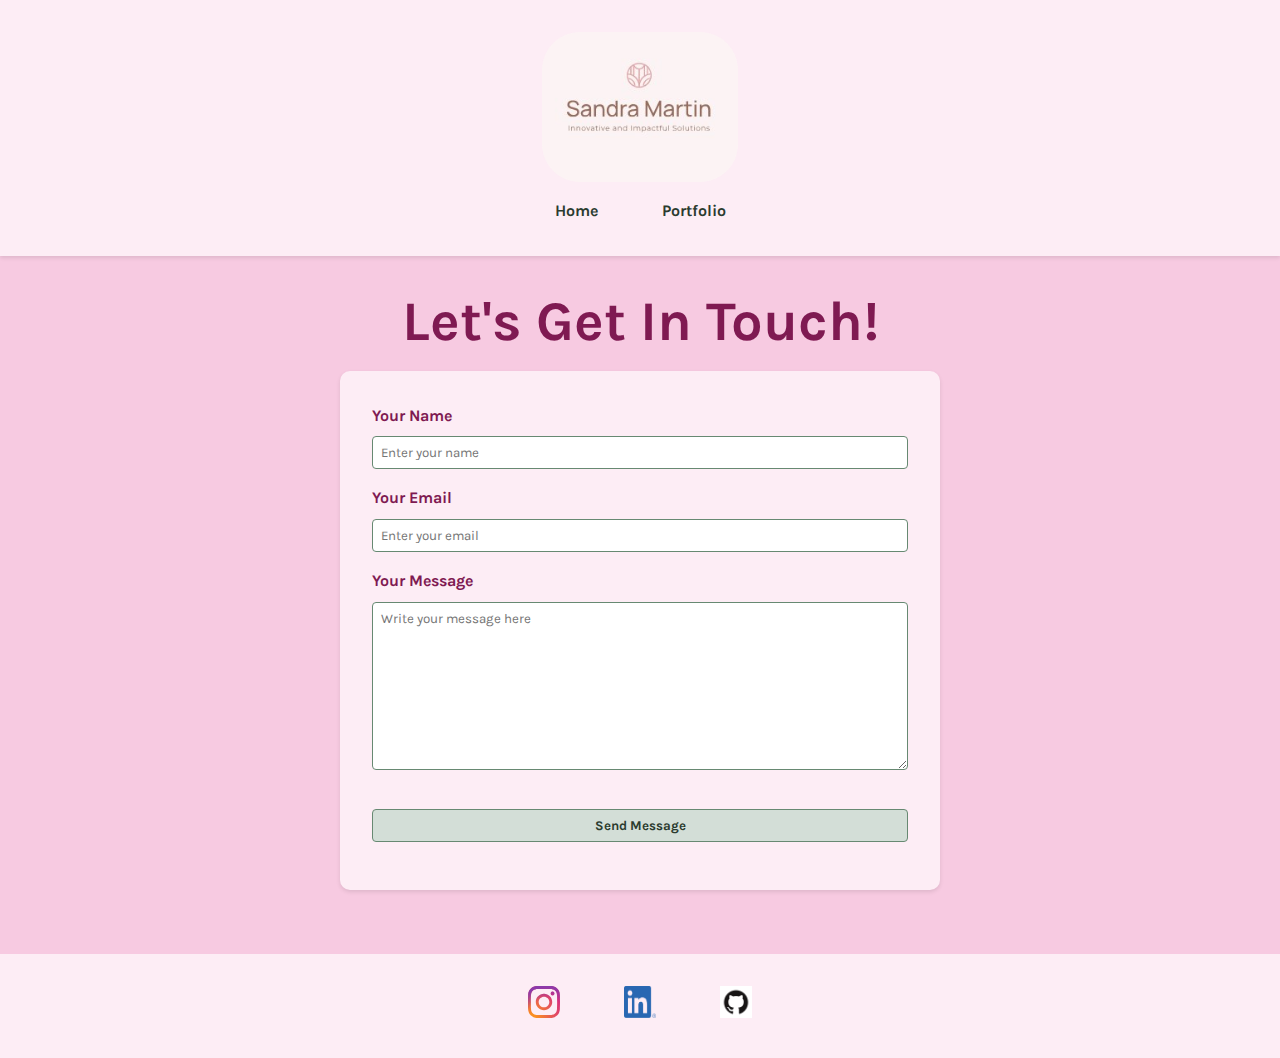
<file: contact.html>
<!DOCTYPE html>
<html lang="en">
<head>
    <meta charset="UTF-8">
    <meta http-equiv="X-UA-Compatible" content="IE=edge">
    <meta name="viewport" content="width=device-width, initial-scale=1.0">
    <title>Sandra Martin - Contact</title>
    <link rel="stylesheet" href="./improved-styles.css">
</head>

<body>
    <header>  
        <img src="img/Rounded2.png" alt="Sandra Martin logo" class="logo">
        <nav>
            <ul> 
                <li><a href="index.html">Home</a></li>
                <li><a href="portfolio.html">Portfolio</a></li>
            </ul>
        </nav>
    </header>

    <main>
        <section class="contact">
            <h1>Let's Get In Touch!</h1>

            <div class="contact-container">
                <form 
                    action="https://formspree.io/f/xyzgwbow"
                    method="POST"
                    class="contact-form"
                >
                    <div class="form-group">
                        <label for="your-name">Your Name</label> 
                        <input 
                            type="text" 
                            id="your-name" 
                            name="name" 
                            required 
                            placeholder="Enter your name"
                        >
                    </div>

                    <div class="form-group">
                        <label for="email">Your Email</label>
                        <input 
                            type="email" 
                            id="email" 
                            name="email" 
                            required 
                            placeholder="Enter your email"
                        >
                    </div>

                    <div class="form-group">
                        <label for="message">Your Message</label>
                        <textarea 
                            name="message" 
                            id="message" 
                            rows="10" 
                            required 
                            placeholder="Write your message here"
                        ></textarea>
                    </div>

                    <div class="form-group">
                        <input 
                            type="submit" 
                            value="Send Message" 
                            class="btn-primary"
                        >
                    </div>
                </form>
            </div>
        </section>
    </main>

    <footer>
        <div class="social-links">
            <a href="https://www.instagram.com/_sanjo_/" title="Follow me on Instagram" class="social-link">
                <img class="socials-icon" src="./img/instagram.svg" alt="Instagram">
            </a>
            <a href="https://www.linkedin.com/in/sandradimartin/" title="Connect on LinkedIn" class="social-link">
                <img class="socials-icon" src="./img/LI-In-Bug.png" alt="LinkedIn">
            </a>
            <a href="https://github.com/SandraMCodes/" title="View my projects on GitHub" class="social-link">
                <img class="socials-icon" src="./img/GitHub-Mark-ea2971cee799.png" alt="GitHub">
            </a>
        </div>
    </footer>
</body>
</html>
</file>
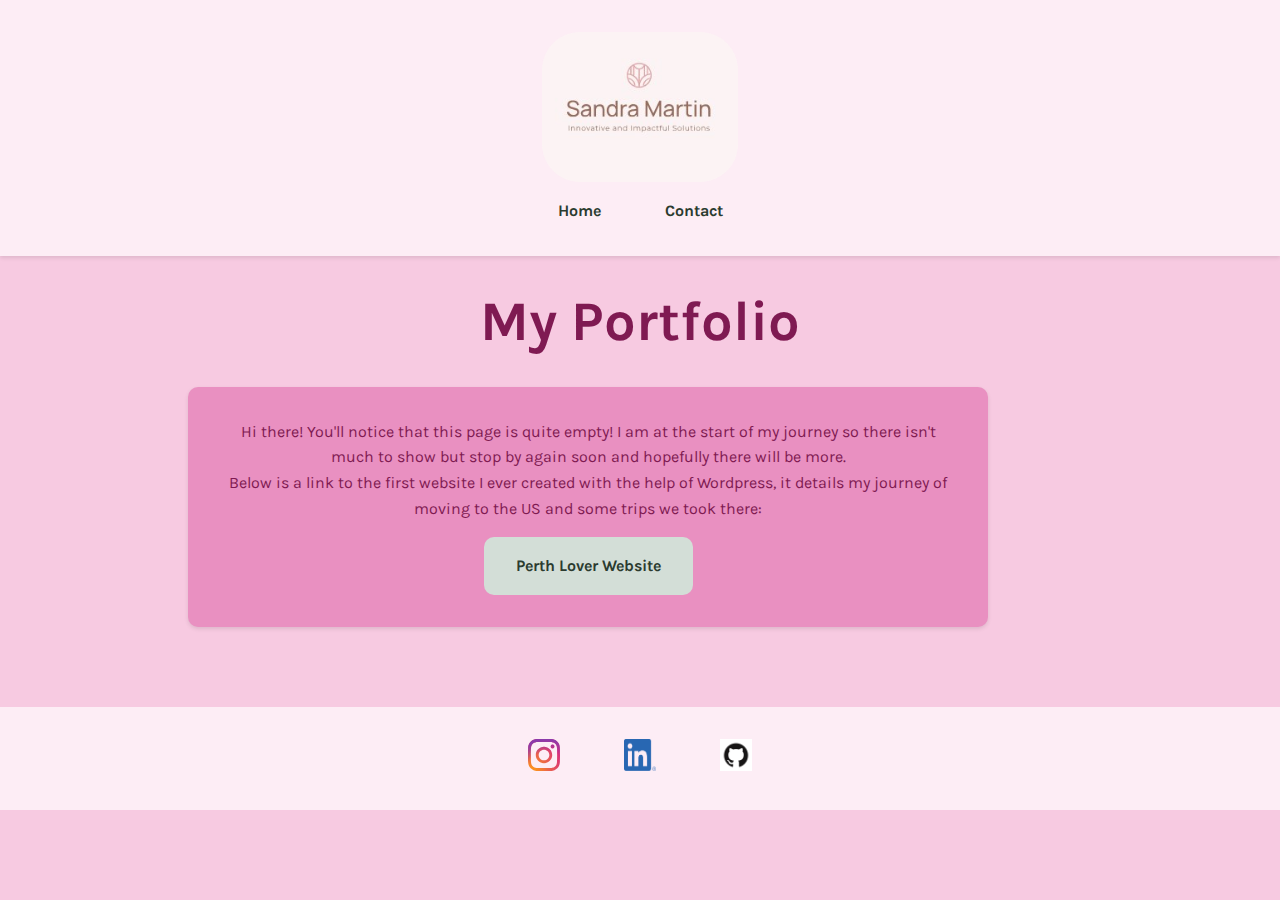
<file: portfolio.html>
<!DOCTYPE html>
<html lang="en">
<head>
    <meta charset="UTF-8">
    <meta http-equiv="X-UA-Compatible" content="IE=edge">
    <meta name="viewport" content="width=device-width, initial-scale=1.0">
    <title>Sandra Martin - Portfolio</title>
    <link rel="stylesheet" href="./improved-styles.css">
</head>

<body>
    <header>  
        <img src="img/Rounded2.png" alt="Sandra Martin logo" class="logo">
        <nav>
            <ul> 
                <li><a href="index.html">Home</a></li>
                <li><a href="contact.html">Contact</a></li>
            </ul>
        </nav>
    </header>

    <main>
        <section class="portfolio">
            <h1>My Portfolio</h1>

            <div class="articles-container">
                <article>
                    <p>Hi there! You'll notice that this page is quite empty! I am at the start of my journey so there isn't much to show but stop by again soon and hopefully there will be more.
                    <br>
                    Below is a link to the first website I ever created with the help of Wordpress, it details my journey of moving to the US and some trips we took there:
                    </p>
                    <a href="https://perthlover.com" class="btn-primary">Perth Lover Website</a>

                    
                </article>
            </div>
        </section>
    </main>

    <footer>
        <div class="social-links">
            <a href="https://www.instagram.com/_sanjo_/" title="Follow me on Instagram" class="social-link">
                <img class="socials-icon" src="./img/instagram.svg" alt="Instagram">
            </a>
            <a href="https://www.linkedin.com/in/sandradimartin/" title="Connect on LinkedIn" class="social-link">
                <img class="socials-icon" src="./img/LI-In-Bug.png" alt="LinkedIn">
            </a>
            <a href="https://github.com/SandraMCodes/" title="View my projects on GitHub" class="social-link">
                <img class="socials-icon" src="./img/GitHub-Mark-ea2971cee799.png" alt="GitHub">
            </a>
        </div>
    </footer>
</body>
</html>
</file>
<file: improved-styles.css>
@import url('https://fonts.googleapis.com/css2?family=Exo:ital,wght@0,100..900;1,100..900&family=Karla:wght@400;700&display=swap');

/* CSS Reset and Variables */
:root {
    --brand: #2B3B2F;
    --brand-alt: #678972;
    --action: #D3DED7;
    --action-alt: #EDBFB7;
    --base-lightest: #FDEDF5;
    --base-lighter: #F7CAE1;
    --base-light: #DB519D;
    --base-mid: #E990C1;
    --base-dark: #7f1a52;
    --base-darker: #D63D80;
    --base-darkest: #e06c9f;
    --text: var(--base-dark);
    --spacing-sm: 0.5rem;
    --spacing-md: 1rem;
    --spacing-lg: 2rem;
    --border-radius: 10px;
    --transition: all 0.3s ease;
}

/* Base Styles */
html {
    box-sizing: border-box;
}

*, *:before, *:after {
    box-sizing: inherit;
}

main {
    max-width: 1200px; /* Adjust this value as needed */
    margin: 0 auto; /* Centers the main content */
    padding: 0 var(--spacing-md); /* Adds some side padding */
}

body {
    font-family: "Karla", sans-serif;
    margin: 0;
    padding: 0;
    color: var(--text);
    background-color: var(--base-lighter);
    line-height: 1.6;
}

/* Typography */
h1, h2, h3, h4, h5, h6 {
    font-family: "Karla", sans-serif;
    font-weight: 700;
    margin: 0 0 var(--spacing-md);
    line-height: 1.2;
}

h1 {
    font-size: 2.5rem;
    text-align: center;
}

h2 {
    font-size: 2rem;
    text-align: center;
}

h3 {
    font-size: 1.75rem;
}

p {
    margin: 0 0 var(--spacing-md);
}

/* Layout Components */
.container {
    max-width: 1200px;
    margin: 0 auto;
    padding: 0 var(--spacing-md);
}

/* Header and Navigation */
header {
    padding: var(--spacing-lg);
    background-color: var(--base-lightest);
    box-shadow: 0 2px 4px rgba(0, 0, 0, 0.1);
}

.logo {
    max-height: 150px;
    width: auto;
    display: block;
    margin: 0 auto var(--spacing-md);
}

nav ul {
    display: flex;
    justify-content: center;
    gap: var(--spacing-lg);
    padding: 0;
    margin: 0;
    list-style: none;
}

nav a {
    color: var(--brand);
    text-decoration: none;
    font-weight: 700;
    transition: var(--transition);
    padding: var(--spacing-sm) var(--spacing-md);
    border-radius: var(--border-radius);
}

nav a:hover {
    background-color: var(--action);
    color: var(--brand-alt);
}

/* Hero Section */
.hero {
    background-color: var(--action-alt);
    padding: var(--spacing-lg);
    border-radius: var(--border-radius);
    margin: var(--spacing-md);
    max-width: 1000px; /* Limit the width */
    margin-left: auto;
    margin-right: auto;
}

.hero-content {
    display: flex;
    flex-direction: column;
    align-items: center;
    max-width: 800px; /* Further limit the content width */
    margin: 0 auto;
}

.profile-image-container {
    max-width: 400px; /* Limit the image container width */
    width: 100%;
    margin: var(--spacing-lg) 0;
}

.hero img {
    max-width: 100%;
    height: auto;
    border-radius: var(--border-radius);
    box-shadow: 0 4px 6px rgba(0, 0, 0, 0.1);
}


.portfolio {
    max-width: 1000px;
    margin: 0 auto;
    padding: var(--spacing-lg);
}

/* Articles */
article {
    width: 100%;
    max-width: 800px;
    text-align: center;
    background-color: var(--base-mid);
    border-radius: var(--border-radius);
    padding: var(--spacing-lg);
    margin: var(--spacing-md);
    transition: var(--transition);
    box-shadow: 0 2px 4px rgba(0, 0, 0, 0.1);
}

.articles-container {
    display: flex;
    flex-direction: column;
    align-items: center;
}

article:hover {
    transform: translateY(-4px);
    box-shadow: 0 4px 8px rgba(0, 0, 0, 0.2);
}

/* Buttons */
.btn-primary {
    display: inline-block;
    padding: var(--spacing-md) var(--spacing-lg);
    background-color: var(--action);
    color: var(--brand);
    text-decoration: none;
    border-radius: var(--border-radius);
    transition: var(--transition);
    font-weight: 700;
    text-align: center;
}

.btn-primary:hover {
    background-color: var(--brand);
    color: var(--action);
    transform: translateY(-2px);
    box-shadow: 0 4px 6px rgba(0, 0, 0, 0.2);
}

/* Footer and Social Icons */
footer {
    padding: var(--spacing-lg);
    background-color: var(--base-lightest);
    margin-top: var(--spacing-lg);
    display: flex;
    justify-content: center;
    align-items: center;
}

footer a {
    display: inline-block;
    margin: 0 var(--spacing-md);
}

.social-links {
    display: flex;
    justify-content: center;
    gap: var(--spacing-lg);
}

.socials-icon {
    width: 32px;
    height: 32px;
    transition: var(--transition);
}

.socials-icon:hover {
    transform: scale(1.1);
}

/* Specifically for index page social links */
body.index-page footer .social-links {
    justify-content: center;
    gap: var(--spacing-lg);
    margin-right: var(--spacing-lg); /* Shifts slightly more to the right */
}
/* Media Queries */
@media (min-width: 768px) {
    h1 {
        font-size: 3.5rem;
    }

    .hero {
        padding: var(--spacing-lg) * 2;
    }

    .articles-container {
        display: grid;
        grid-template-columns: repeat(auto-fit, minmax(300px, 1fr));
        gap: var(--spacing-lg);
    }

    .about {
        padding: var(--spacing-lg);
        max-width: 1000px; /* Limits the width on larger screens */
        margin: 0 auto; /* Centers the content */
    }
    
    .about-content {
        background-color: var(--base-lightest);
        padding: var(--spacing-lg);
        border-radius: var(--border-radius);
        box-shadow: 0 2px 4px rgba(0, 0, 0, 0.1);
    }
    
    .about p {
        margin-bottom: var(--spacing-md);
        line-height: 1.6;
    }
    
    .cta-container {
        text-align: center;
        margin-top: var(--spacing-lg);
    }

    .contact {
        max-width: 1000px;
        margin: 0 auto;
        padding: var(--spacing-lg);
    }
    
    .contact-container {
        display: flex;
        justify-content: center;
    }
    
    .contact-form {
        width: 100%;
        max-width: 600px;
        background-color: var(--base-lightest);
        padding: var(--spacing-lg);
        border-radius: var(--border-radius);
        box-shadow: 0 2px 4px rgba(0, 0, 0, 0.1);
    }
    
    .form-group {
        margin-bottom: var(--spacing-md);
    }
    
    .contact-form label {
        display: block;
        margin-bottom: var(--spacing-sm);
        font-weight: 700;
    }
    
    .contact-form input,
    .contact-form textarea {
        width: 100%;
        padding: var(--spacing-sm);
        border: 1px solid var(--brand-alt);
        border-radius: 4px;
        font-family: 'Karla', sans-serif;
    }
    
    .contact-form textarea {
        resize: vertical;
    }
    
    .contact-form .btn-primary {
        width: 100%;
        margin-top: var(--spacing-md);
    }

}
</file>
